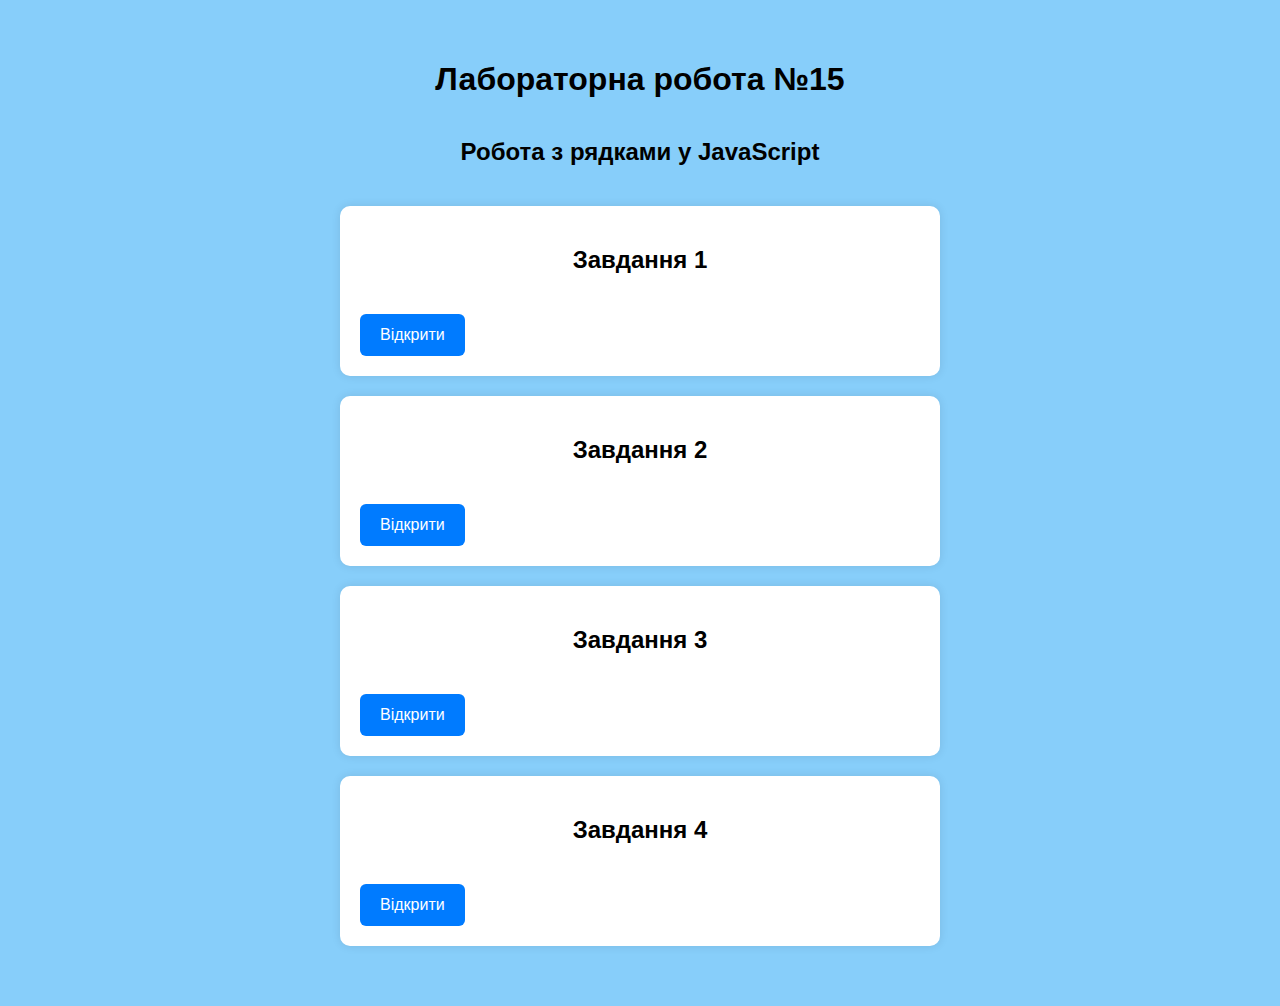
<file: index.html>
<!DOCTYPE html>
<html lang="uk">
<head>
    <meta charset="UTF-8">
    <title>Лабораторна робота №15</title>
<link rel="stylesheet" href="style.css">
</head>

<body>

<h1>Лабораторна робота №15</h1>
<h2>Робота з рядками у JavaScript</h2>

<div class="container">

    <div class="task">
        <h2>Завдання 1</h2>
        <a href="lab5_1.html" target="_blank">Відкрити</a>
    </div>

    <div class="task">
        <h2>Завдання 2</h2>
        <a href="lab5_2.html" target="_blank">Відкрити</a>
    </div>

    <div class="task">
        <h2>Завдання 3</h2>
        <a href="lab5_3.html" target="_blank">Відкрити</a>
    </div>

    <div class="task">
        <h2>Завдання 4</h2>
        <a href="lab5_4.html" target="_blank">Відкрити</a>
    </div>
	
</div>

</body>
</html>
</file>
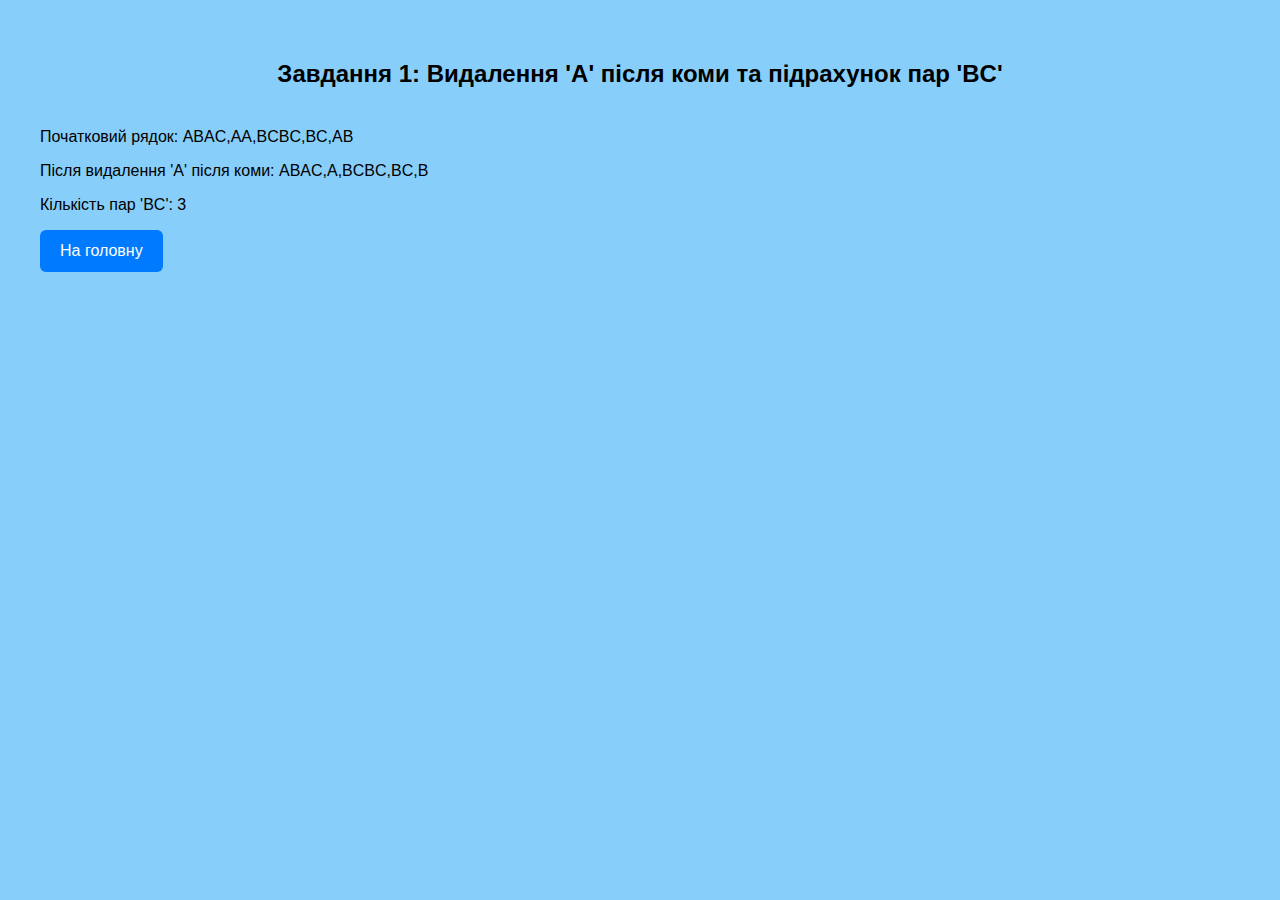
<file: lab5_1.html>
<!DOCTYPE HTML>
<html>
<head>
<meta charset="UTF-8">
<title>Завдання 1</title>
<link rel="stylesheet" href="style.css">
</head>
<body>

<h2>Завдання 1: Видалення 'A' після коми та підрахунок пар 'BC'</h2>
<script>
let text = "ABAC,AA,BCBC,BC,AB";
document.write("<p>Початковий рядок: <span class='result'>" + text + "</span></p>");

let modified = text.replace(/,(A)/g, ',');
document.write("<p>Після видалення 'A' після коми: <span class='result'>" + modified + "</span></p>");

let bcCount = (modified.match(/BC/g) || []).length;
document.write("<p>Кількість пар 'BC': <span class='result'>" + bcCount + "</span></p>");
</script>
<a class="btn" href="index.html">На головну</a>
</body>
</html>
</file>
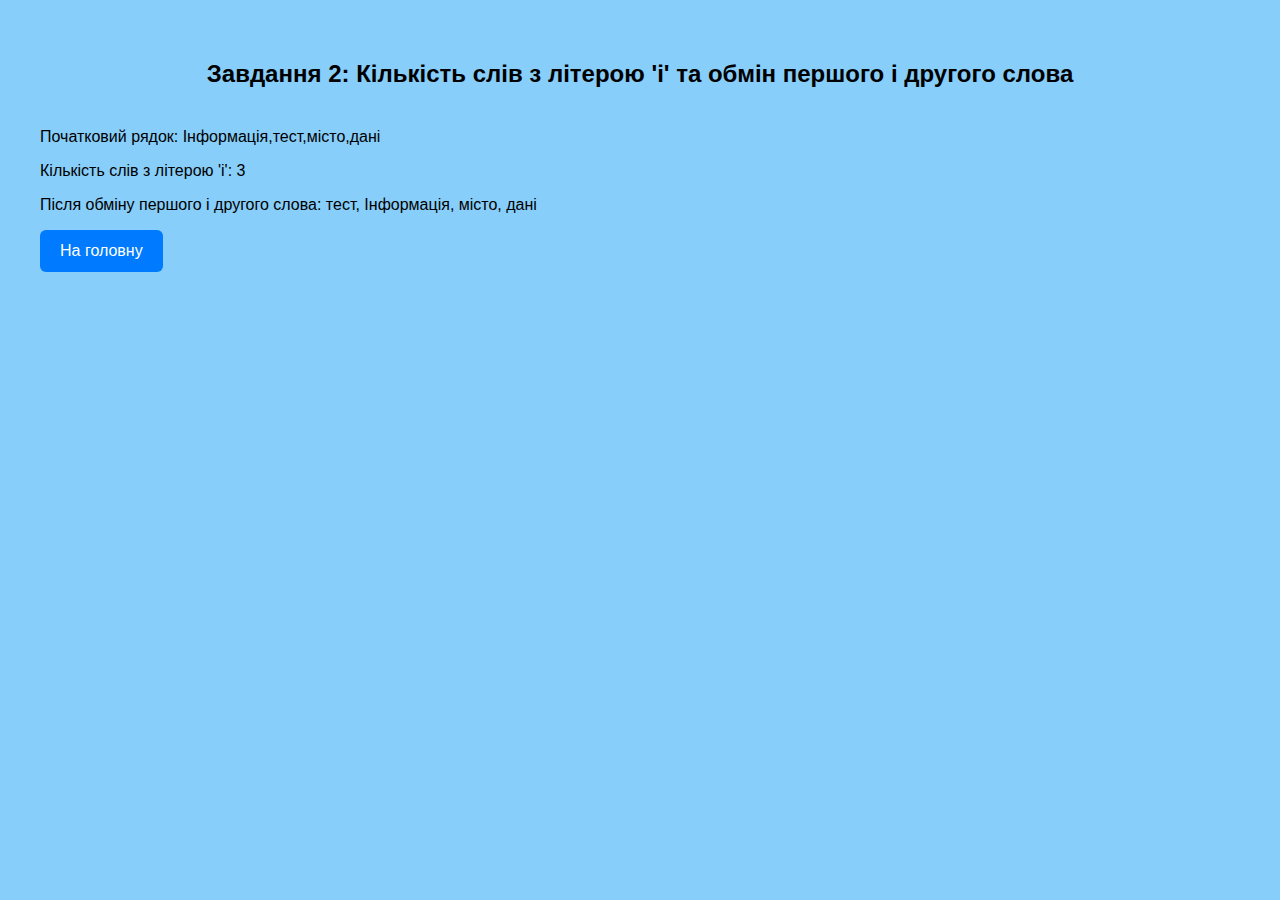
<file: lab5_2.html>
<!DOCTYPE HTML>
<html>
<head>
<meta charset="UTF-8">
<title>Завдання 2</title>
<link rel="stylesheet" href="style.css">
</head>
<body>

<h2>Завдання 2: Кількість слів з літерою 'і' та обмін першого і другого слова</h2>
<script>
let text = "Інформація,тест,місто,дані";
document.write("<p>Початковий рядок: <span class='result'>" + text + "</span></p>");

let words = text.split(/,|\s+/);
let iCount = words.filter(word => /і/i.test(word)).length;
document.write("<p>Кількість слів з літерою 'і': <span class='result'>" + iCount + "</span></p>");

if(words.length >= 2){
    [words[0], words[1]] = [words[1], words[0]];
}
document.write("<p>Після обміну першого і другого слова: <span class='result'>" + words.join(", ") + "</span></p>");
</script>
<a class="btn" href="index.html">На головну</a>
</body>
</html>
</file>
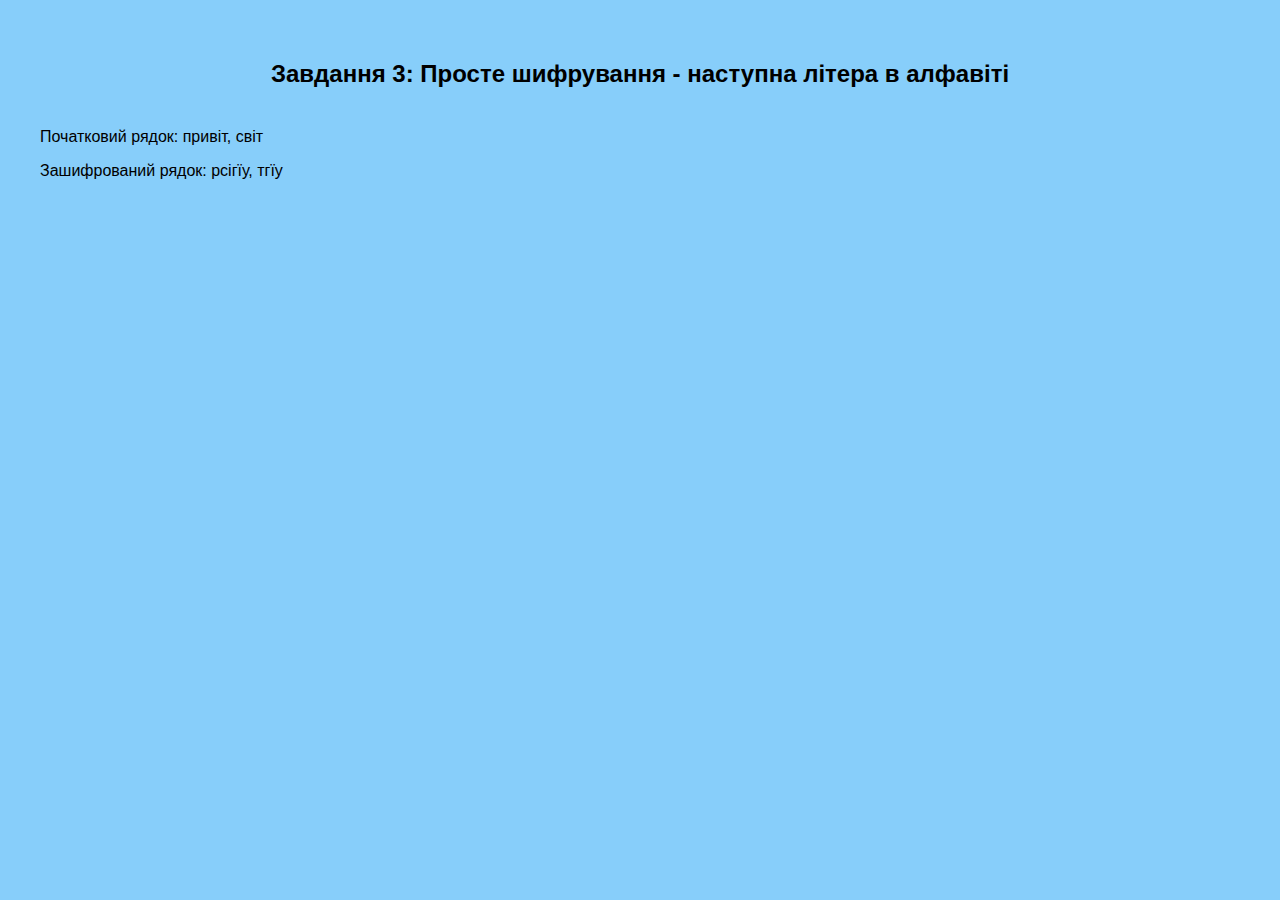
<file: lab5_3.html>
<!DOCTYPE HTML>
<html>
<head>
<meta charset="UTF-8">
<title>Завдання 3</title>
<link rel="stylesheet" href="style.css">
</head>
<body>

<h2>Завдання 3: Просте шифрування - наступна літера в алфавіті</h2>
<script>
let text = "привіт, світ";
document.write("<p>Початковий рядок: <span class='result'>" + text + "</span></p>");

function nextLetter(char){
    const alphabet = 'абвгґдеєжзиіїйклмнопрстуфхцчшщьюя';
    let lower = char.toLowerCase();
    let index = alphabet.indexOf(lower);
    if(index === -1) return char;
    let next = alphabet[(index+1)%alphabet.length];
    return char === char.toUpperCase() ? next.toUpperCase() : next;
}

let encrypted = Array.from(text).map(nextLetter).join('');
document.write("<p>Зашифрований рядок: <span class='result'>" + encrypted + "</span></p>");
</script>

</body>
</html>
</file>
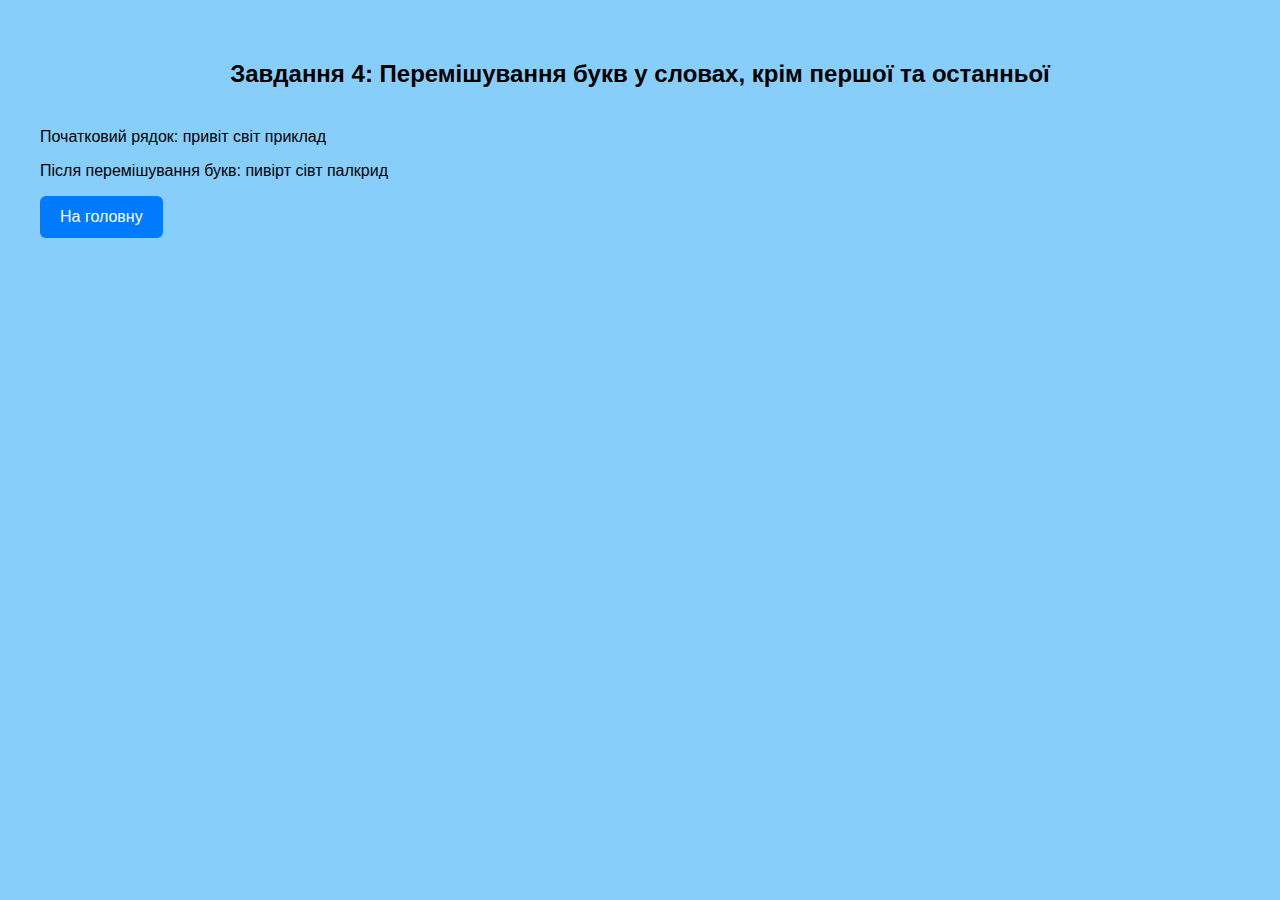
<file: lab5_4.html>
<!DOCTYPE HTML>
<html>
<head>
<meta charset="UTF-8">
<title>Завдання 4</title>
<link rel="stylesheet" href="style.css">
</head>
<body>

<h2>Завдання 4: Перемішування букв у словах, крім першої та останньої</h2>
<script>
let text = "привіт світ приклад";
document.write("<p>Початковий рядок: <span class='result'>" + text + "</span></p>");

function shuffleWord(word){
    if(word.length <= 3) return word;
    let middle = word.slice(1, -1).split('');
    for(let i=middle.length-1; i>0; i--){
        let j = Math.floor(Math.random()*(i+1));
        [middle[i], middle[j]] = [middle[j], middle[i]];
    }
    return word[0] + middle.join('') + word[word.length-1];
}

let shuffled = text.split(" ").map(shuffleWord).join(" ");
document.write("<p>Після перемішування букв: <span class='result'>" + shuffled + "</span></p>");
</script>
<a class="btn" href="index.html">На головну</a>
</body>
</html>
</file>
<file: style.css>
body {
            font-family: Arial, sans-serif;
            background: 	#87CEFA;
            margin: 0;
            padding: 40px;
        }
        h1, h2 {
            text-align: center;
            margin-bottom: 40px;
        }
        .container {
            max-width: 600px;
            margin: auto;
        }
        .task {
            background: #fff;
            padding: 20px;
            margin-bottom: 20px;
            border-radius: 10px;
            box-shadow: 0 0 10px rgba(0,0,0,0.1);
        }
        a {
            display: inline-block;
            padding: 12px 20px;
            font-size: 16px;
            text-decoration: none;
            color: white;
            background: #007bff;
            border-radius: 6px;
        }
        a:hover {
            background: #0000FF;
        }
</file>
